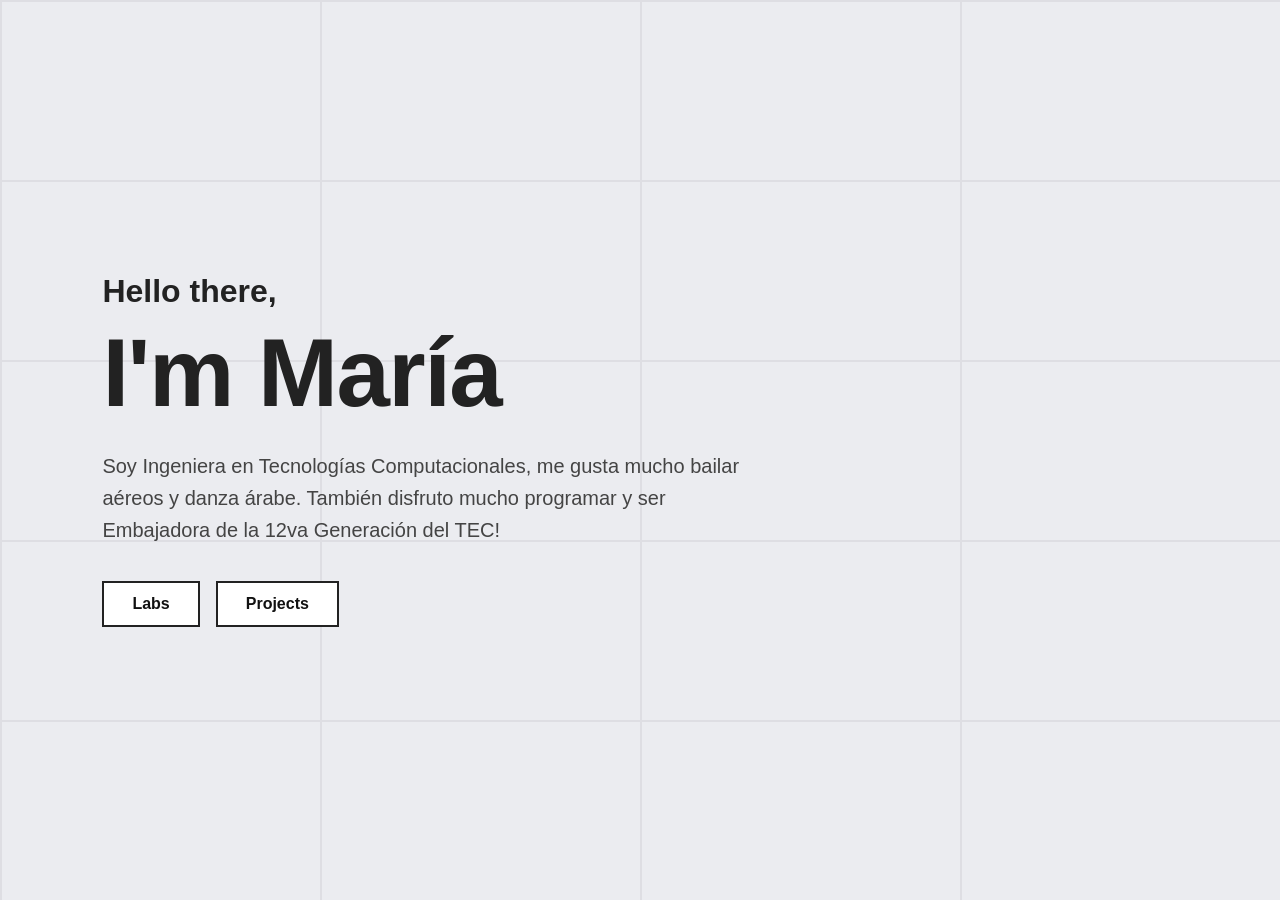
<file: index.html>
<!DOCTYPE html>
<html lang="es">
<head>
    <meta charset="UTF-8">
    <meta name="viewport" content="width=device-width, initial-scale=1.0">
    <title>My Personal Webpage</title>
    <link rel="icon" type="image/png" href="usuario-robot.png">
    <link rel="stylesheet" type="text/css" href="style.css">
</head>
<body>
    <main>
        <h2>Hello there,</h2>
        <h1>I'm María</h1>
        <p>
            Soy Ingeniera en Tecnologías Computacionales, me gusta mucho bailar aéreos y danza árabe. 
            También disfruto mucho programar y ser Embajadora de la 12va Generación del TEC!
        </p>

        <nav>
            <!-- Menú Labs -->
            <details>
                <summary>Labs</summary>
                <div>
                    <a href="LDR/index.html" 
                    target="_blank">Lab 01: Artist</a>
                    <a href="Lab02.pdf" 
                    target="_blank"> Lab 02: Rediseñando una experiencia</a>
                    <a href="Smart Parking/index.html" 
                    target="_blank">Lab 03: Smart Parking</a>
                </div>
            </details>

            <!-- Menú Projects -->
            <details>
                <summary>Projects</summary>
                <div>
                    <a href=""></a>
                </div>
            </details>
        </nav>
    </main>
</body>
</html>
</file>
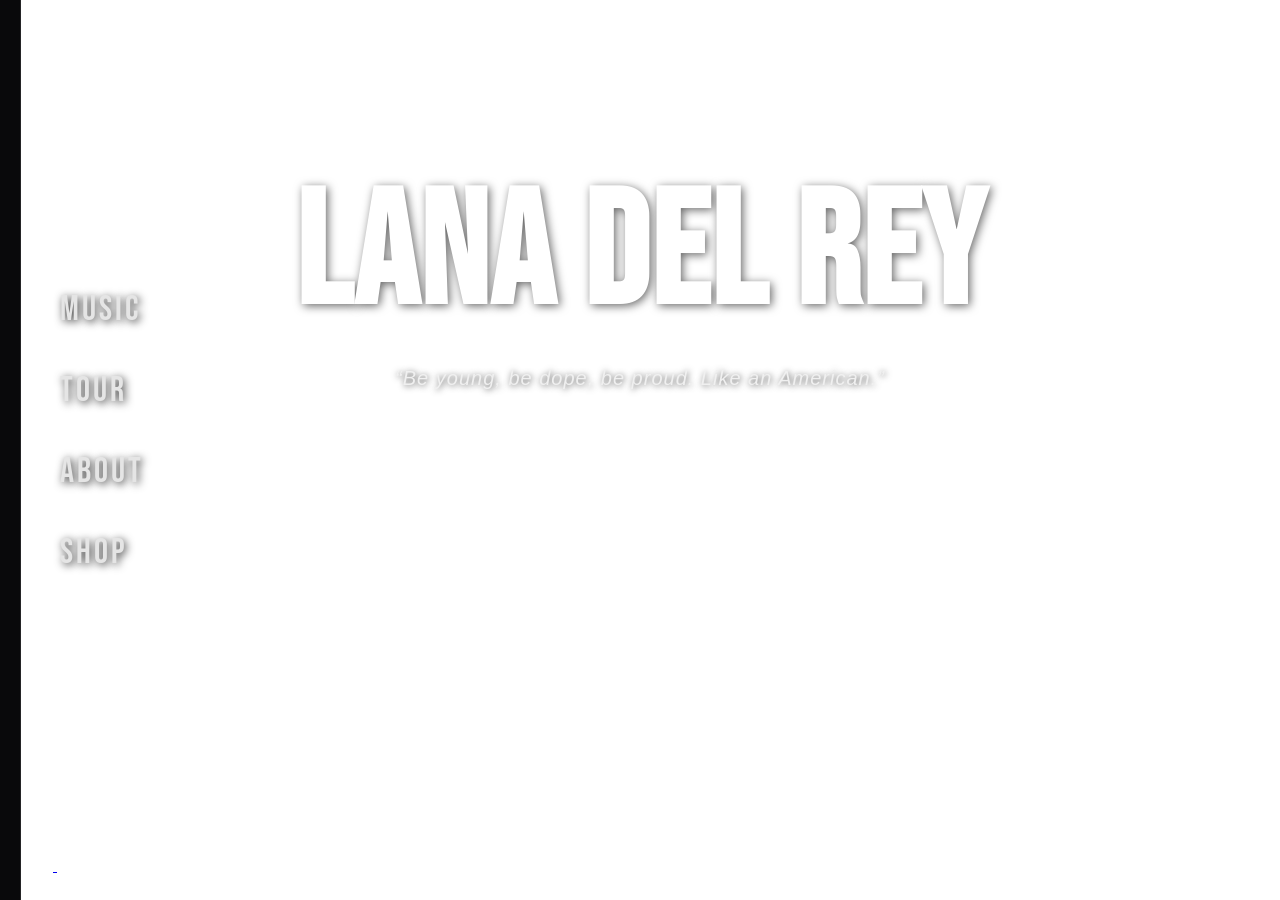
<file: LDR/index.html>
<!DOCTYPE html>
<html lang="en">
<head>
    <meta charset="UTF-8">
    <meta name="viewport" content="width=device-width, initial-scale=1.0">
    <title> LDR </title>

    <link rel="icon" type="image/png" href="cerezas.png">

    <link rel="stylesheet" type="text/css" href="style.css"

    <link rel="preconnect" href="https://fonts.googleapis.com">
    <link rel="preconnect" href="https://fonts.gstatic.com" crossorigin>
    <link href="https://fonts.googleapis.com/css2?family=Bebas+Neue&display=swap" rel="stylesheet">

</head>
<body>

    <h1>Lana Del Rey</h1>

    <h2>“Be young, be dope, be proud. Like an American.”</h2>

    
<nav>
  <a href="#music">Music</a>
  <a href="#tour">Tour</a>
  <a href="#about">About</a>
  <a href="#shop">Shop</a>
</nav>


<article id="music">
  <a href="#">✕</a>
  <h3>Music</h3>
  <p>
    Explora la discografía: las melodías cinemáticas de <em>Born to Die</em>, la crudeza de <em>Ultraviolence</em> y la poesía lírica de <em>Norman Fucking Rockwell!</em>.
  </p>
</article>

<article id="tour">
  <a href="#">✕</a>
  <h3>Tour</h3>
  <p>
    Próximas fechas en vivo, apariciones en festivales y presentaciones acústicas especiales. Revisa las ciudades programadas y boletos disponibles.
  </p>
</article>

<article id="about">
  <a href="#">✕</a>
  <h3>About</h3>
  <p>
    Cantante, compositora y poeta neoyorquina. Una visión estética que fusiona la melancolía clásica con la iconografía del sueño americano.
  </p>
</article>

<article id="shop">
  <a href="#">✕</a>
  <h3>Shop</h3>
  <p>
    Ediciones limitadas en vinilo, cassette, libros de poemas y piezas de archivo oficiales de gira.
  </p>
</article>
    
    <footer>
    <a href="https://www.instagram.com/honeymoon" target="_blank">
        <img src="instagram.png" alt="Instagram">
    </a>

    <a href="https://open.spotify.com/artist/00FQb4jTyendYWaN8pK0wa?si=iyqw1qtlQNWeReG8Mc9pZw" target="_blank">
        <img src="spotify.png" alt="Spotify">
    </a>
</footer>

</body>
</html>
</file>
<file: style.css>
* {
  box-sizing: border-box;
}

body {
  margin: 0;
  min-height: 100vh;
  width: 100%;

  display: flex;
  flex-direction: column;
  justify-content: center;

  background-color: #EBECF0;
  background-image: 
    linear-gradient(to right, #dedee3 2px, transparent 1px),
    linear-gradient(to bottom, #dedee3 2px, transparent 1px);
  background-size: 320px 180px;

  font-family: Arial, Helvetica, sans-serif;
  color: #222222;

  padding: 5vh 8vw;
}

main {
  width: 100%;
  max-width: 900px;
}

h2 {
  font-size: clamp(22px, 3vw, 32px);
  font-weight: 600;
  margin: 0 0 10px 0;
}

h1 {
  font-size: clamp(48px, 8vw, 96px);
  font-weight: 900;
  margin: 0 0 24px 0;
  letter-spacing: -1.5px;
  line-height: 1.1;
}

p {
  font-size: clamp(16px, 1.8vw, 20px);
  line-height: 1.6;
  color: #444444;
  max-width: 650px;
  margin: 0 0 35px 0;
}

nav {
  display: flex;
  flex-wrap: wrap;
  gap: 16px;
}

details {
  position: relative;
  display: inline-block;
}

summary {
  display: inline-block;
  list-style: none; 
  cursor: pointer;
  background-color: #ffffff;
  color: #111111;
  border: 2px solid #222222;
  padding: 12px 28px;
  font-size: 16px;
  font-weight: 600;
  transition: all 0.2s ease;
  user-select: none;
}

summary::-webkit-details-marker {
  display: none;
}

summary:hover,
details[open] summary {
  background-color: #222222;
  color: #ffffff;
  transform: translateY(-2px);
}

details div {
  position: absolute;
  top: calc(100% + 8px);
  left: 0;
  min-width: 230px;
  background-color: #ffffff;
  border: 2px solid #222222;
  box-shadow: 6px 6px 0px #222222;
  z-index: 10;
  padding: 6px 0;
}

details div a {
  display: block;
  padding: 10px 18px;
  color: #222222;
  text-decoration: none;
  font-size: 15px;
  font-weight: 500;
  transition: background-color 0.15s ease, color 0.15s ease;
}

details div a:hover {
  background-color: #222222;
  color: #ffffff;
}
</file>
